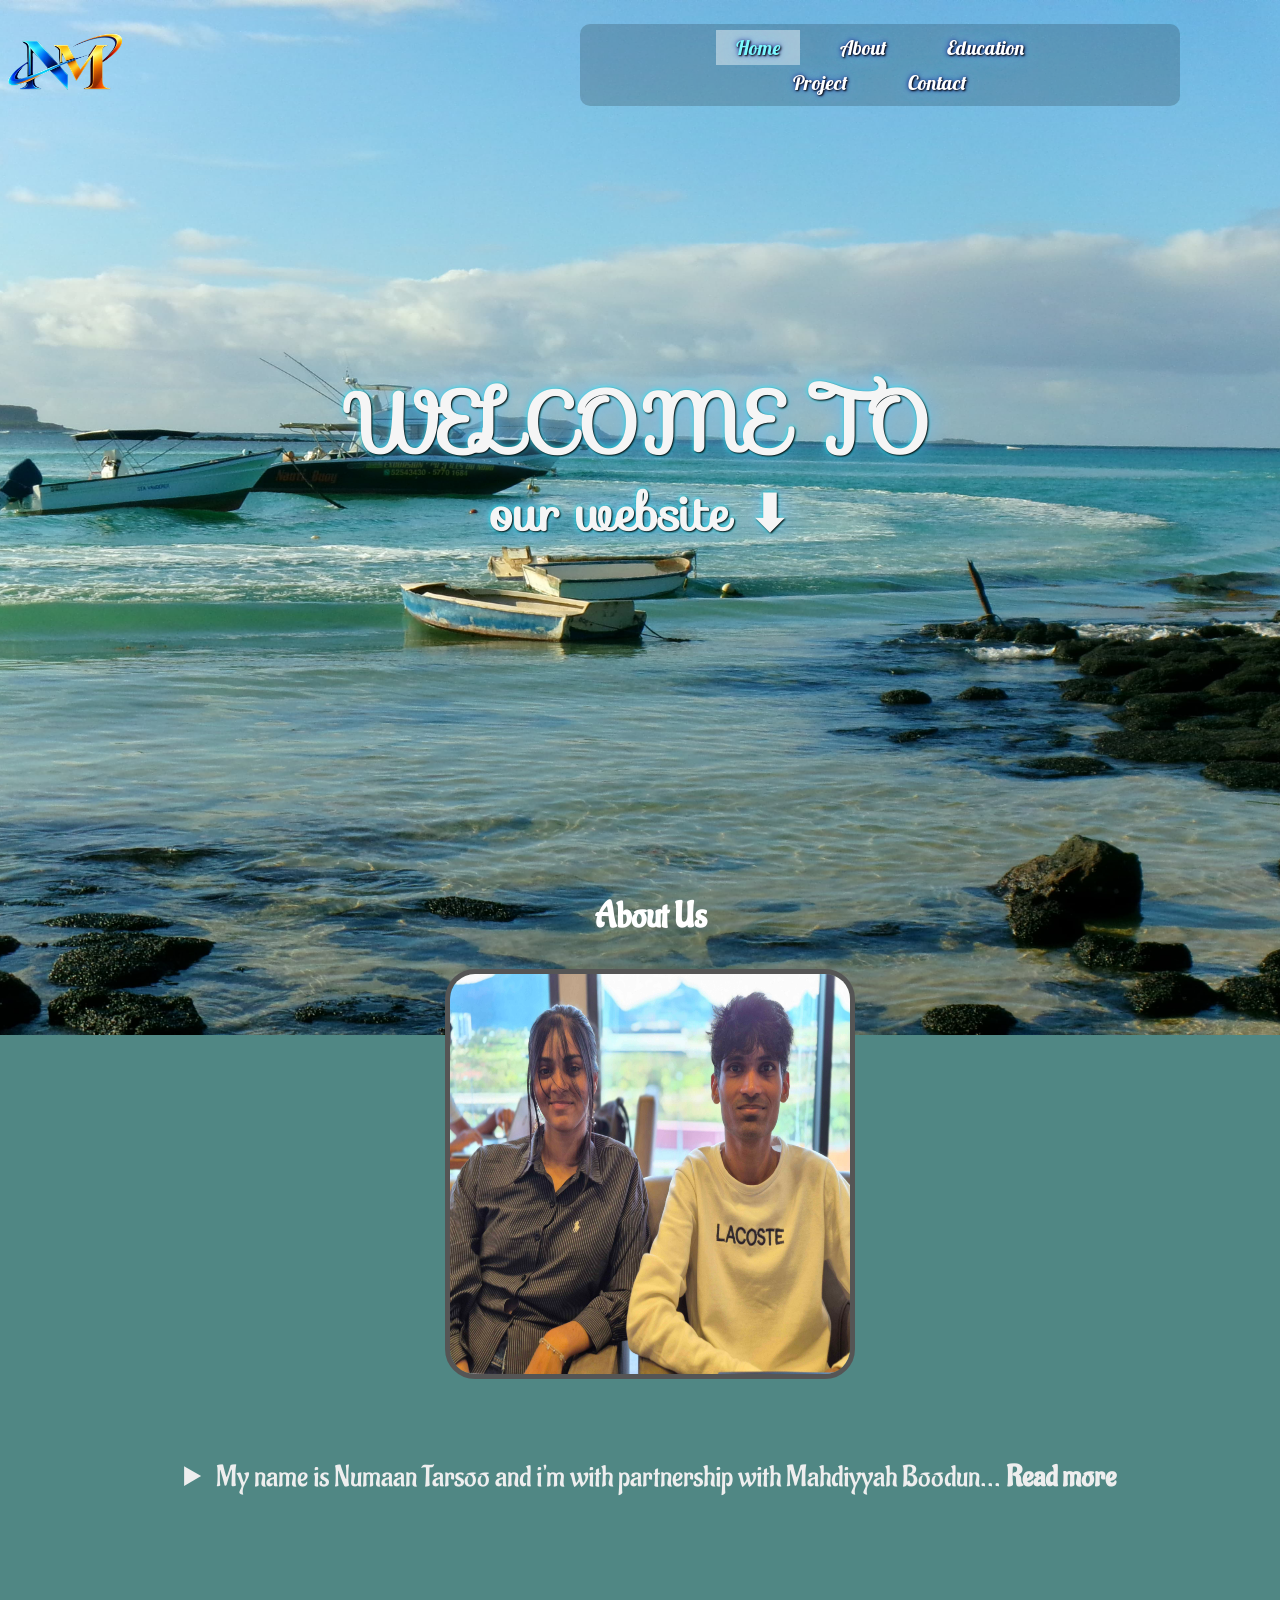
<file: index.html>
<!DOCTYPE html>
  <title>STUDENT PROFILE</title>
  <head>
    <meta name="viewport" content="width=device-width, initial-scale=1.0">
    <link rel="stylesheet" href="HOMEstyles.css">
    <link rel="stylesheet" href="navbar.css">
    <link rel="stylesheet" href="https://fonts.googleapis.com/css?family=Sofia">
    <link href="https://fonts.googleapis.com/css2?family=Lobster&display=swap" rel="stylesheet">
    <link href="https://fonts.googleapis.com/css2?family=Aladin&display=swap" rel="stylesheet">
    <link rel="icon" type="image/x-icon" href="favicon.ico">  
  </head>
  <body style="background-color: #508784;">
    <div class="BG">
      <header>
        <img class="imgLogo" src="NM_Logo.png" alt="logo">
        <nav>
          <ul class="item">                
            <li class="active"><a href="index.html">Home</a></li>
            <li><a href="About.html">About</a></li>
            <li><a href="Education.html">Education</a></li>
            <li><a href="Project.html">Project</a></li>
            <li><a href="Contact.html">Contact</a></li>
          </ul>   
        </nav>
      </header>
      <main>
        <div class="title">
        <h1> WELCOME TO</h1>
      </div>
        <div class="title1">
          <h4>our website ⬇</h4> 
        </div>      
        <section class="abtMe"> 
          <h2>About Us</h2>
           <img class="img1" src="partnership.jpg" alt="banner" style="width: 400px;height:400px;border: 5px solid #555;">  
          <div class="testin">
            <details id="ME" style="margin-top:-20px;text-align: justify;">
              <summary>My name is Numaan Tarsoo and i'm with partnership with Mahdiyyah Boodun... <b>Read more</b></summary>
                <div class="testin">
                 We are currently doing our diploma in Interactive and Digital Media. We love creating and designing new inventions, we use our creative thinking in a good way to be able to communicate important messages through visual communication.
                </div>                 
            </details> 
          </div>
        </section>      
      </main>   
    </div>
  </body>
</html>
</file>
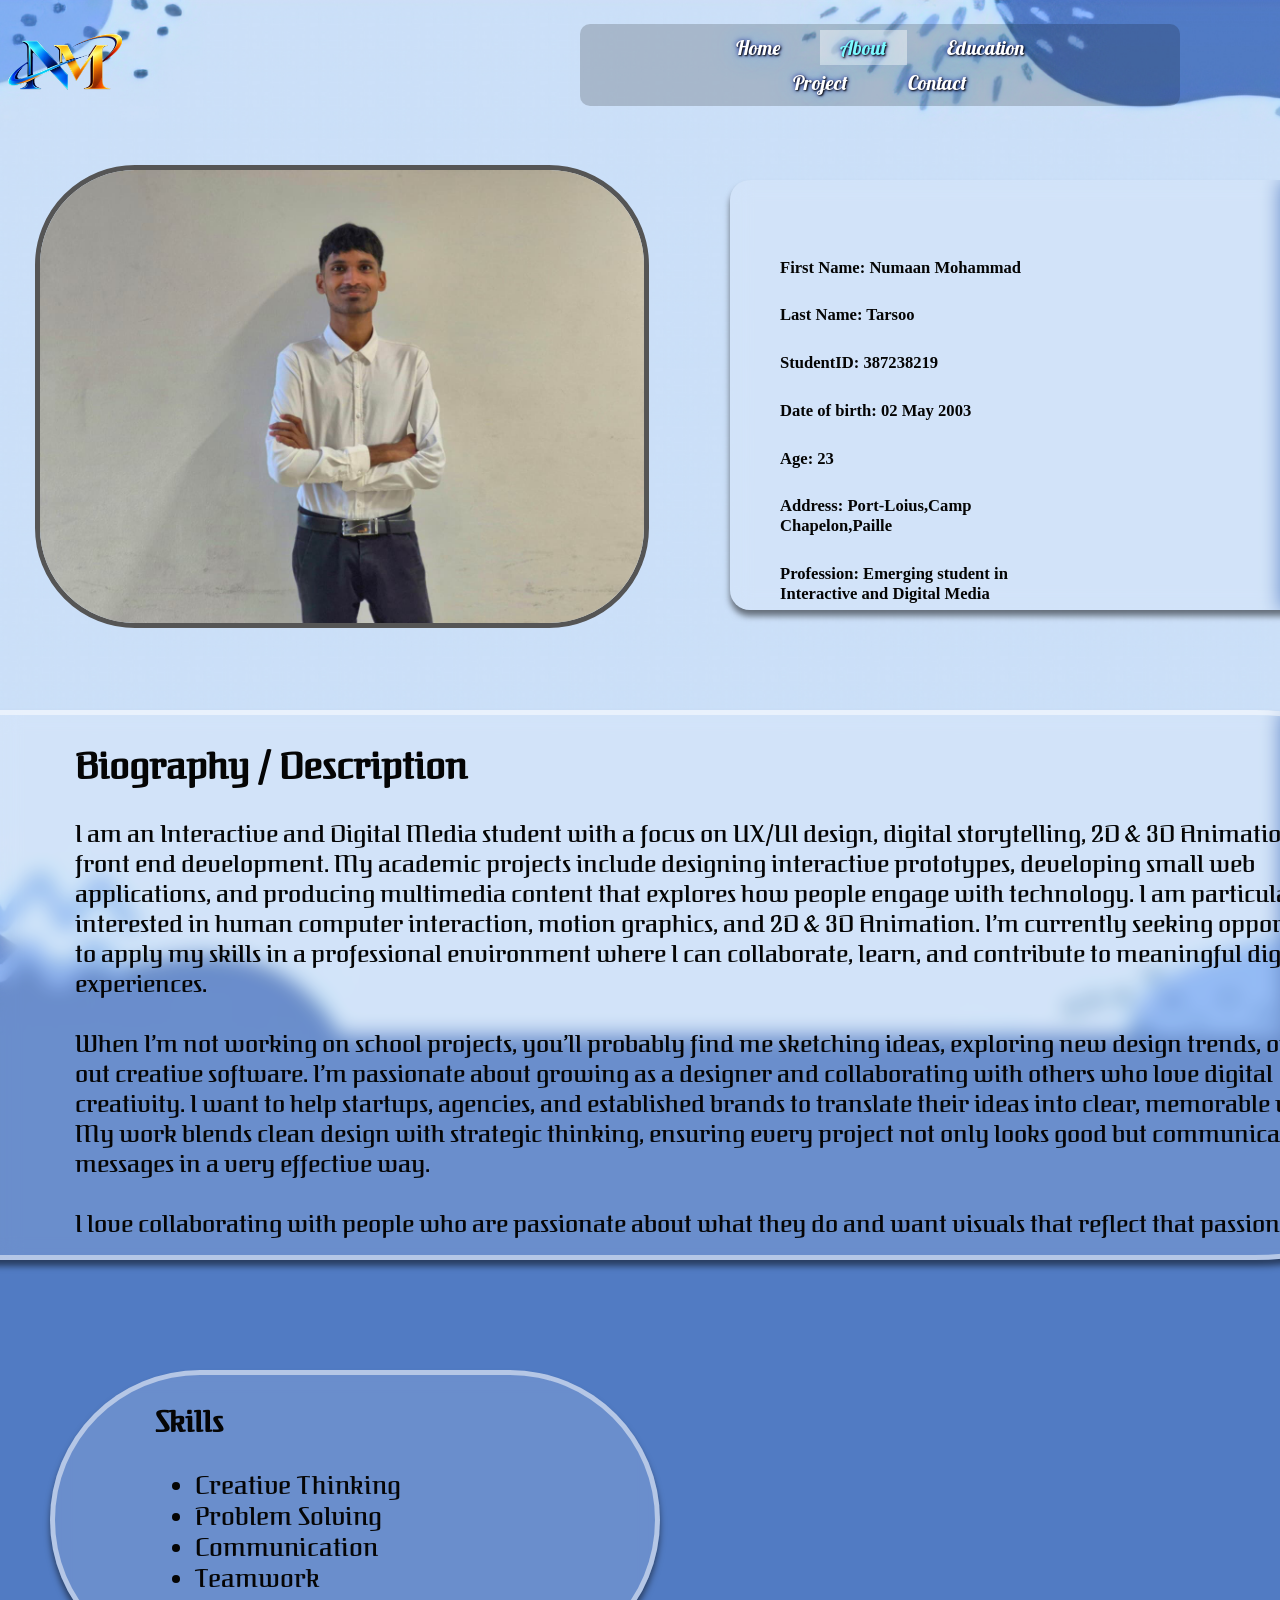
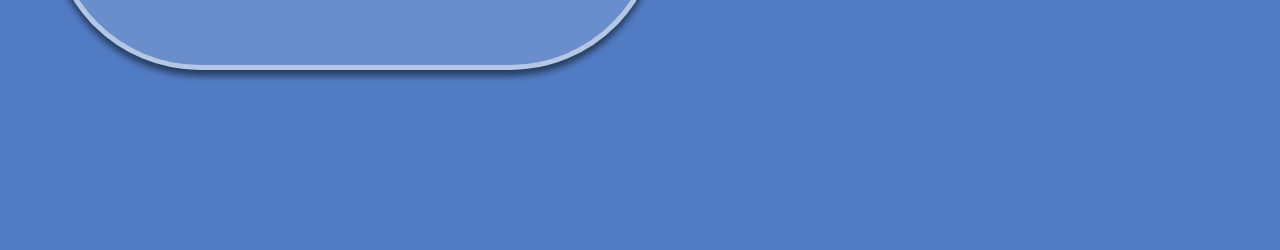
<file: About.html>
<!DOCTYPE html>
    <title>STUDENT PROFILE</title>
    <head>
        <meta name="viewport" content="width=device-width, initial-scale=1.0">
        <link rel="stylesheet" href="ABOUTstyles.css">
        <link rel="stylesheet" href="navbar.css">
        <link href="https://fonts.googleapis.com/css2?family=Federant&display=swap" rel="stylesheet">
        <link href="https://fonts.googleapis.com/css2?family=Lobster&display=swap" rel="stylesheet">
    </head>
    <body style="background-color: #517bc3;">
        <div class="BG">
            <header>
               <img class="imgLogo" src="NM_Logo.png" alt="logo">
               <nav>
                   <ul class="item">         
                           <li><a href="index.html">Home</a></li>
                           <li class="active"><a href="About.html">About</a></li>
                           <li><a href="Education.html">Education</a></li>
                           <li><a href="Project.html">Project</a></li>
                           <li><a href="Contact.html">Contact</a></li>
                   </ul>    
               </nav>
           </header>
           <main>
   
               <section class="profile-image">
                   <img src="moi.jpeg" alt="logo" style="width:80%;height:400;float:left;margin:15px;border-radius:100px;border: 5px solid #555;">
               </section>
       
               <section class="profile-info">
                   <h5 id="yoName">First Name: Numaan Mohammad</h5>
                   <h5>Last Name: Tarsoo</h5>
                   <h5>StudentID: 387238219</h5>
                   <h5>Date of birth: 02 May 2003</h5>
                   <h5>Age: 23</h5>
                   <h5>Address: Port-Loius,Camp Chapelon,Paille</h5>
                   <h5>Profession: Emerging student in Interactive and Digital Media</h5>
               </section>
       
               <section class="bio">
                   <h2 >Biography / Description</h2>
                    <p id="bioContent">I am an Interactive and Digital Media student with a focus on UX/UI design, digital storytelling, 2D & 3D Animation, and front end development. My academic projects include designing interactive prototypes, developing small web applications, and producing multimedia content that explores how people engage with technology. I am particularly interested in human computer interaction, motion graphics, and 2D & 3D Animation. I’m currently seeking opportunities to apply my skills in a professional environment where I can collaborate, learn, and contribute to meaningful digital experiences.<Br>

                     <br>When I’m not working on school projects, you’ll probably find me sketching ideas, exploring new design trends, or testing out creative software. I’m passionate about growing as a designer and collaborating with others who love digital creativity. I want to help startups, agencies, and established brands to translate their ideas into clear, memorable visuals. My work blends clean design with strategic thinking, ensuring every project not only looks good but communicates it messages in a very effective way.
                    <br><br>I love collaborating with people who are passionate about what they do and want visuals that reflect that passion.
                    </p>   
               </section>
       
               <section class =skill>           
                   <h3 id="skills">Skills</h3>
                   <ul>
                       <li>Creative Thinking</li>
                       <li>Problem Solving</li>
                       <li>Communication</li>
                       <li>Teamwork</li>
                   </ul>
               </section>             
           </main>
        </div>

        
    </body>
</html>
</file>
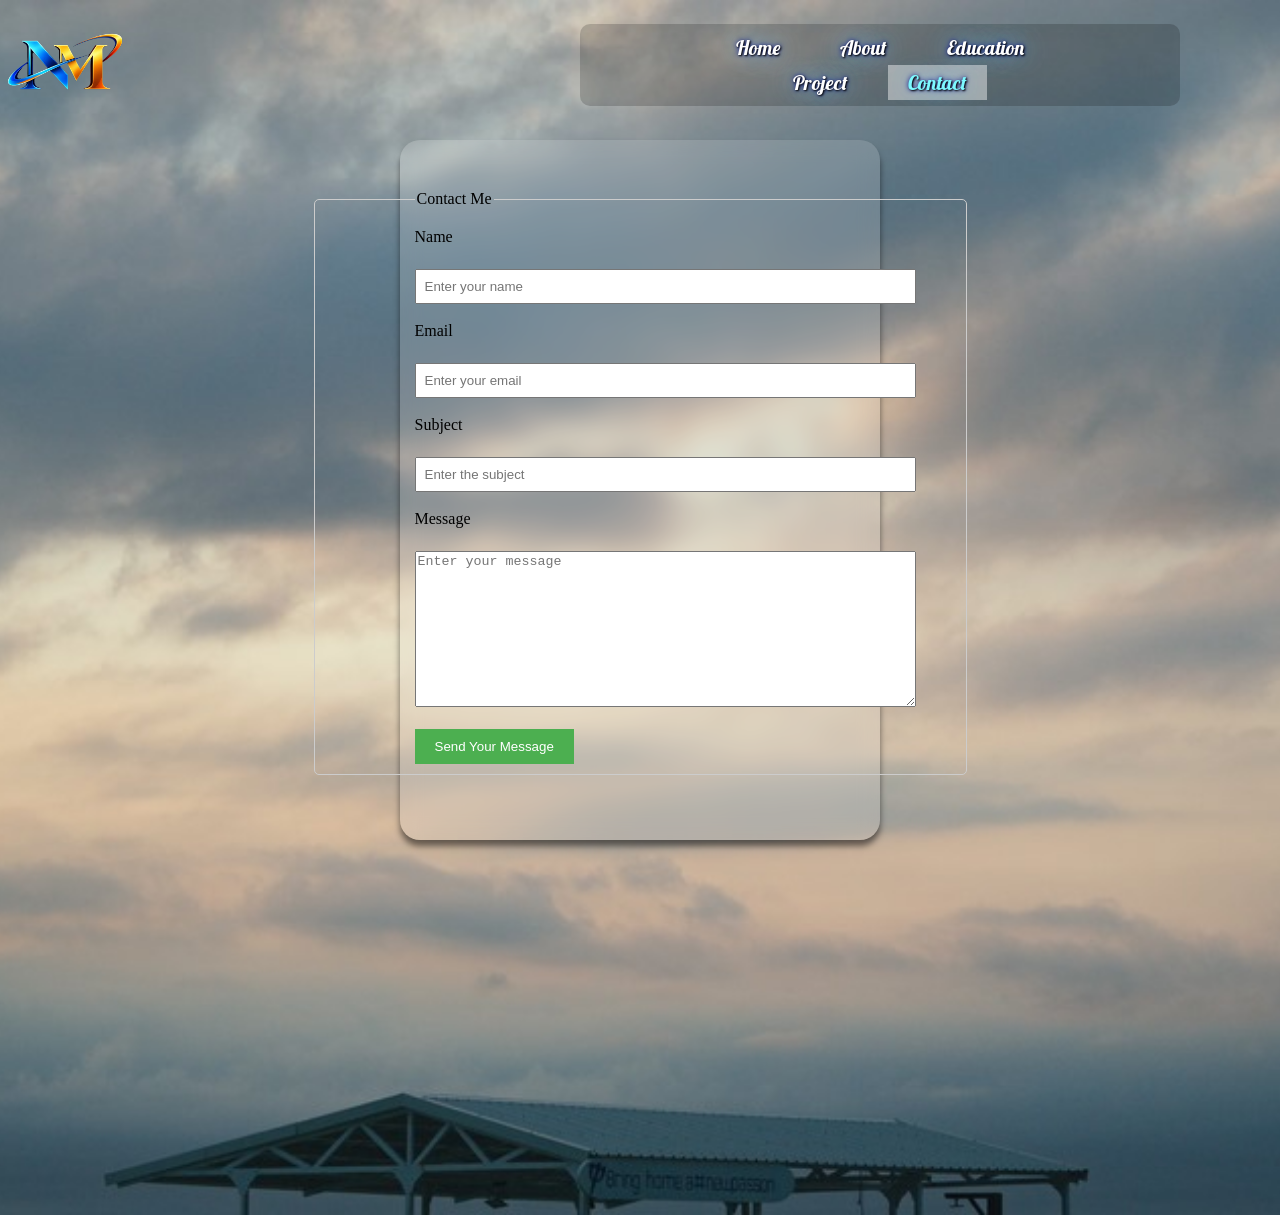
<file: Contact.html>
<!DOCTYPE html>
    <title>STUDENT PROFILE</title>
    <head>
        <meta name="viewport" content="width=device-width, initial-scale=1.0">
        <link rel="stylesheet" href="CONTACTstyles.css">
        <link rel="stylesheet" href="navbar.css">
        <link href="https://fonts.googleapis.com/css2?family=Lobster&display=swap" rel="stylesheet">
    </head>
    <body>
        <div class="BG">

            <header>
               <img class="imgLogo" src="NM_Logo.png" alt="logo">
               <nav>
                   <ul class="item">         
                           <li><a href="index.html">Home</a></li>
                           <li><a href="About.html">About</a></li>
                           <li><a href="Education.html">Education</a></li>
                           <li><a href="Project.html">Project</a></li>
                           <li class="active"><a href="Contact.html">Contact</a></li>
                       </ul>   
               </nav>
           </header>
           <section>

               <form class="center" style="padding-top: 50px; ">
                   <fieldset style="padding-left: 100px;padding-top:20px;padding-bottom: 25;padding-right: 50px; border: 1px solid #ccc; border-radius: 5px; width: 30%;">
                       <legend>Contact Me</legend>
       
                           <label for="fname">Name</label><br>
                           <input type="text" id="fname" name="fname" placeholder="Enter your name"><br><br>
                           <label for="email">Email</label><br>
                           <input type="email" id="email" name="email" placeholder="Enter your email"><br><br>
                           <label for="subject">Subject</label><br>
                           <input type="text" id="subject" name="subject" placeholder="Enter the subject">
                           <br>
                           <br>
                           <label for="message">Message</label><br>
                           <textarea name="message" rows="10" cols="60" placeholder="Enter your message"></textarea>
       
                           <br>
                           <br>
       
                           <button onclick="alert('Message was sent!')" style="background-color: #4CAF50; color: white; padding: 10px 20px; border: none; cursor: pointer;">Send Your Message</button>            
                   </fieldset>
               </form> 
           </section>
        </div>                   
    </body>
</html>
</file>
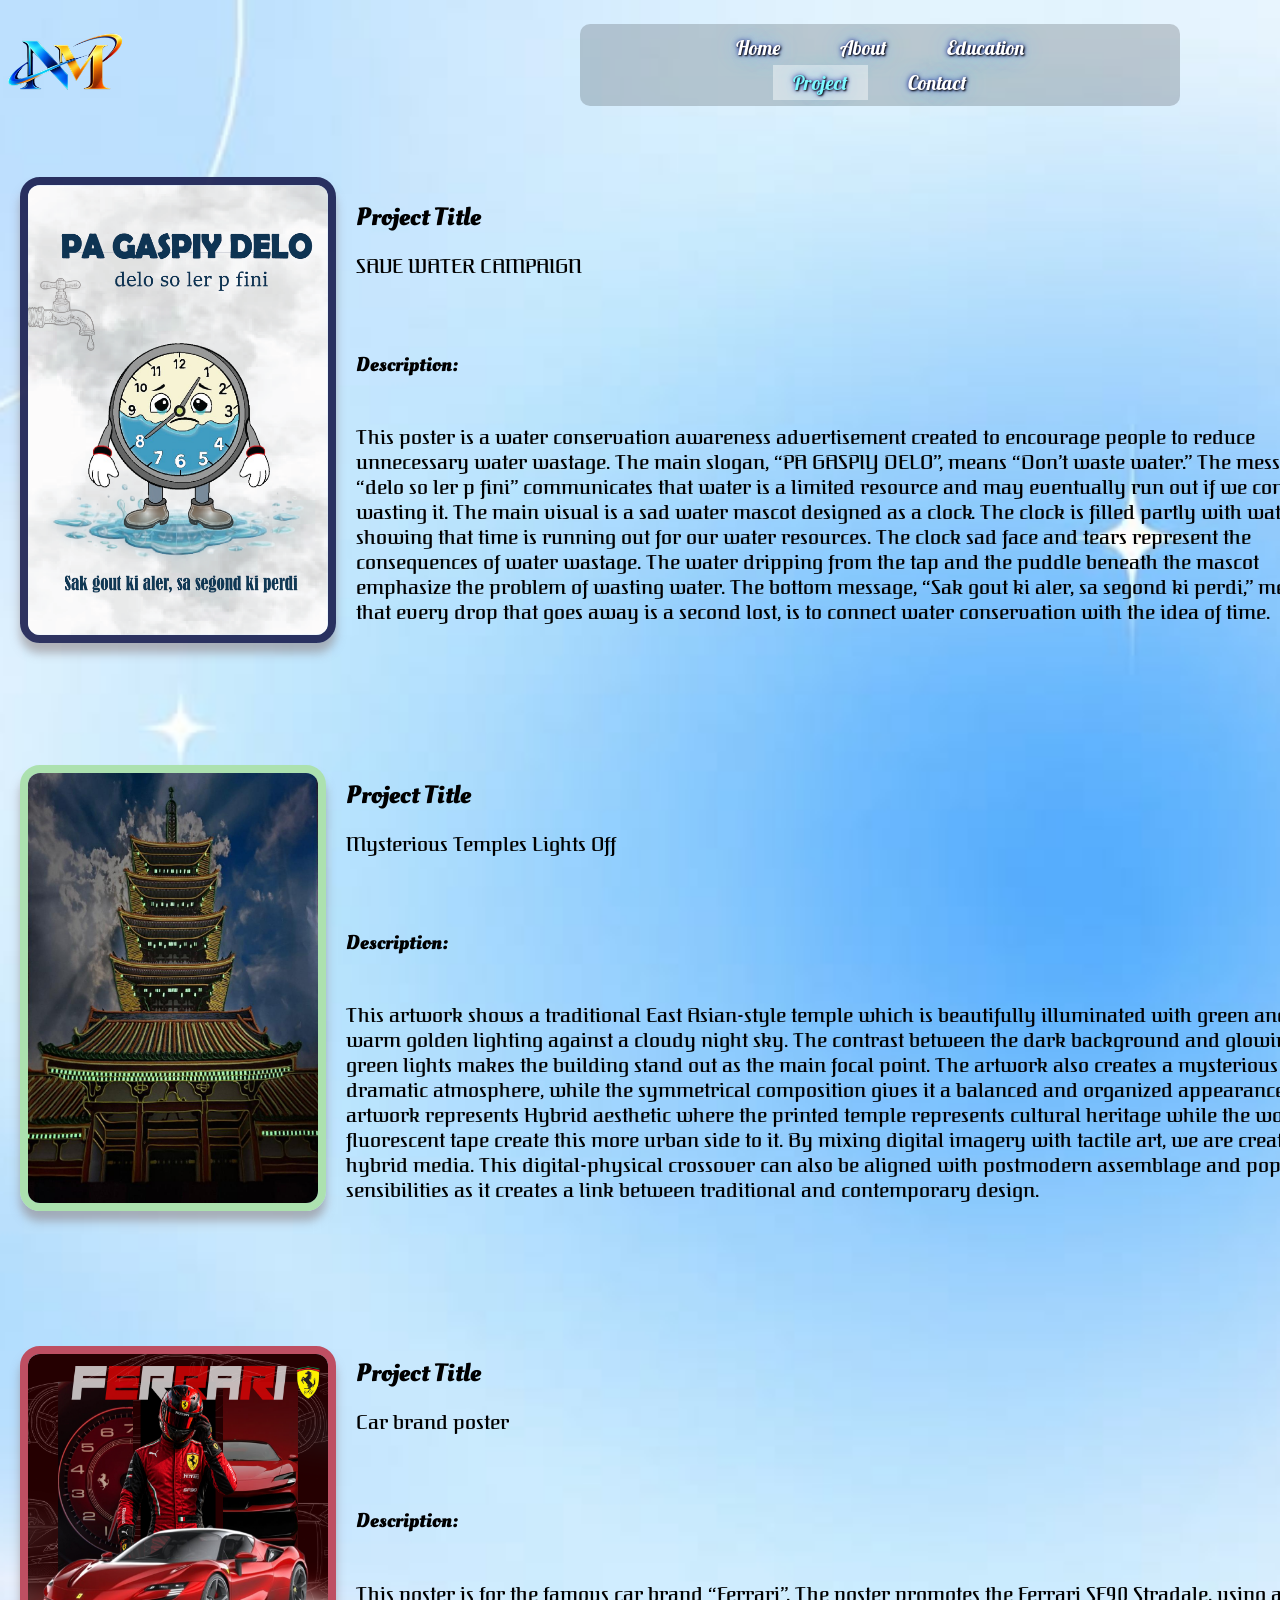
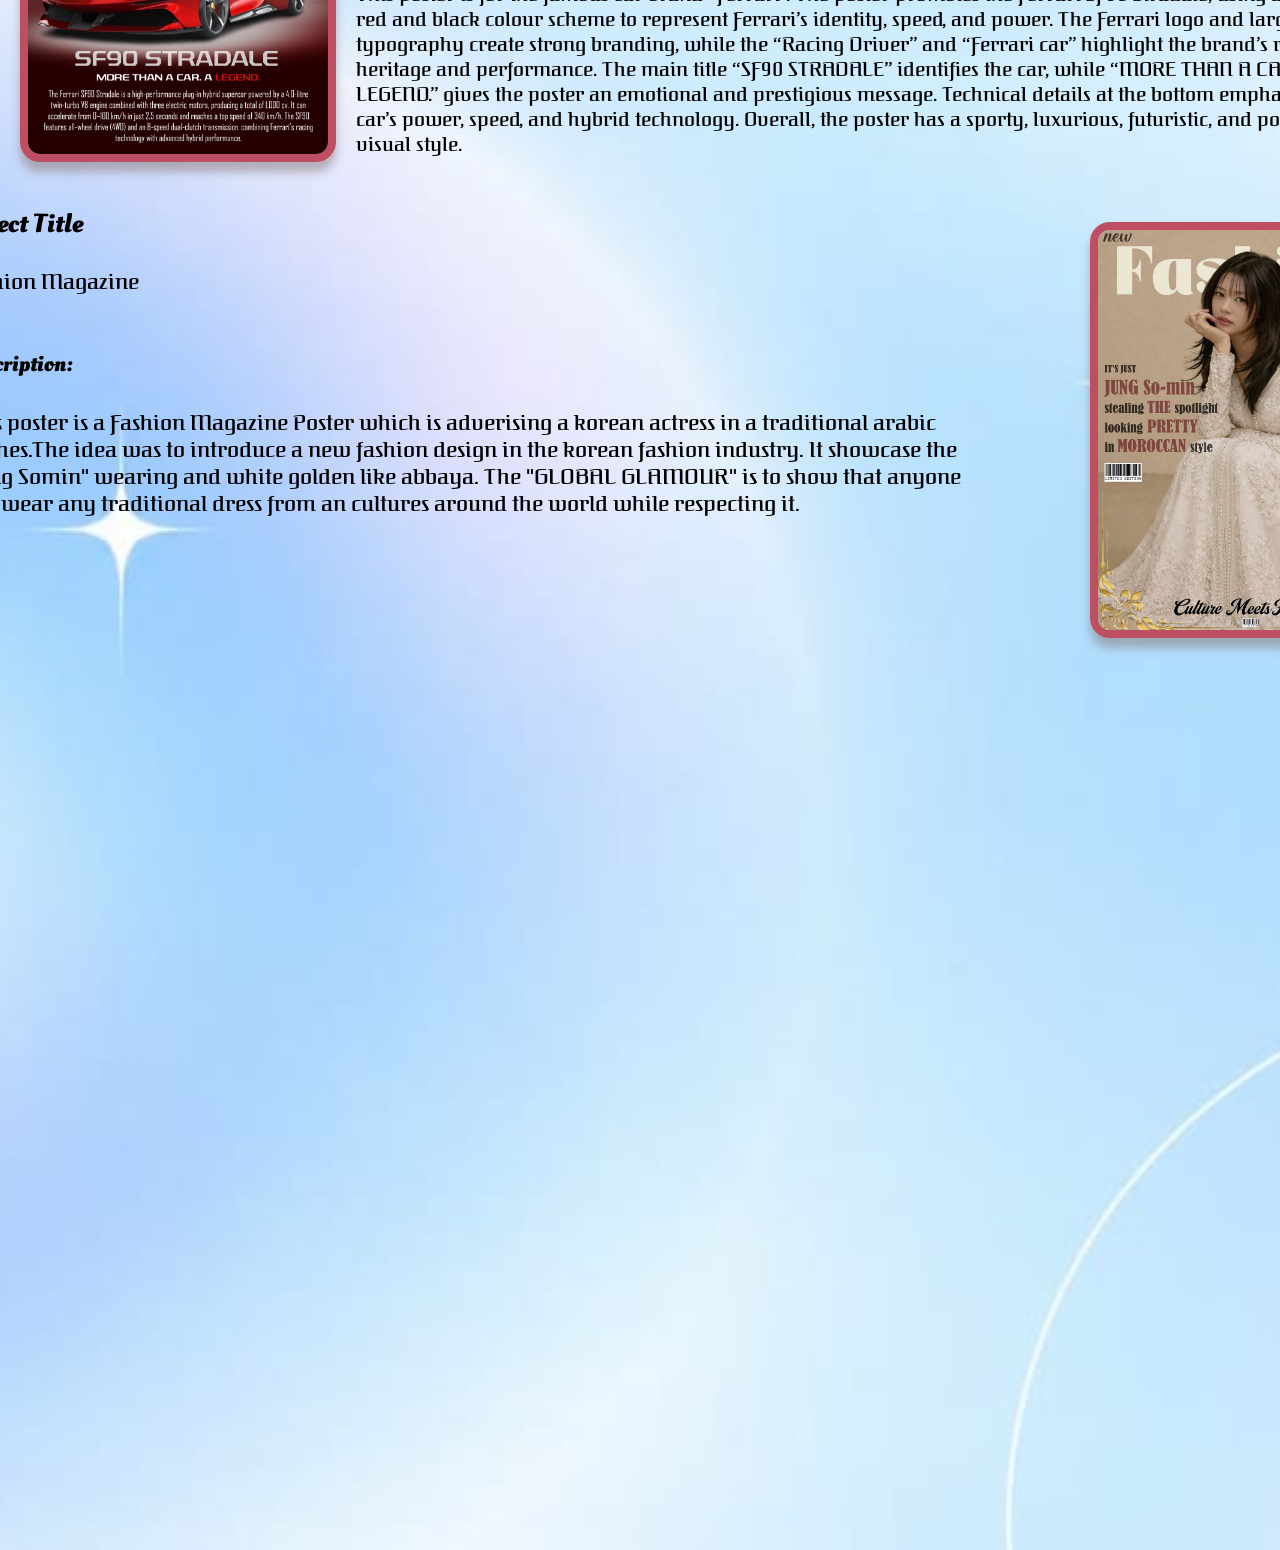
<file: Project.html>
<!DOCTYPE html>
    <title>STUDENT PROFILE</title>
    <head>
        <meta name="viewport" content="width=device-width, initial-scale=1.0">
        <link rel="stylesheet" href="PROJECTstyles.css">
        <link rel="stylesheet" href="navbar.css">
        <link href="https://fonts.googleapis.com/css2?family=Federant&display=swap" rel="stylesheet">
        <link href="https://fonts.googleapis.com/css2?family=Oleo+Script:wght@400;700&display=swap" rel="stylesheet">
        <link href="https://fonts.googleapis.com/css2?family=Lobster&display=swap" rel="stylesheet">
    </head>
    <body>
        <div class="BG">
            <header>
                <img class="imgLogo" src="NM_Logo.png" alt="logo">
                <nav>
                    <ul class="item">         
                        <li><a href="index.html">Home</a></li>
                        <li><a href="About.html">About</a></li>
                        <li><a href="Education.html">Education</a></li>
                        <li class="active"><a href="Project.html">Project</a></li>
                        <li><a href="Contact.html">Contact</a></li>
                    </ul>    
                </nav>
            </header>
            <main>
                <section>
                    <div class="project1">
                     <img class="img1" src="prjct2.png" alt="banner">
                        <div class="tech">
                         <h3 id="prj1">Project Title</h3>
                          <p>SAVE WATER CAMPAIGN</p>
                         <h4 id="tech">Description:</h4>
                         <p>This poster is a water conservation awareness advertisement created to encourage people to reduce unnecessary water wastage.
                            The main slogan, “PA GASPIY DELO”, means “Don’t waste water.” The message “delo so ler p fini” communicates that water is a limited resource and may eventually run out if we continue wasting it.
                            The main visual is a sad water mascot designed as a clock. The clock is filled partly with water, showing that time is running out for our water resources. The clock sad face and tears represent the consequences of water wastage. The water dripping from the tap and the puddle beneath the mascot emphasize the problem of wasting water.
                            The bottom message, “Sak gout ki aler, sa segond ki perdi,” means that every drop that goes away is a second lost, is to connect water conservation with the idea of time.</p>
                        </div>
                    </div> 
                </section>
            <br>
    
            <div class="project1">
              <img class="img2" src="prjct3.jpeg" alt="banner">
            <div class="tech">
              <h3 id="prj2">Project Title</h3>
              <p>Mysterious Temples Lights Off</p>
              <h4>Description:</h4>
              <p>This artwork shows a traditional East Asian-style temple which is beautifully illuminated with green and warm golden lighting against a cloudy night sky.  The contrast between the dark background and glowing green lights makes the building stand out as the main focal point. The artwork also creates a mysterious and dramatic atmosphere, while the symmetrical composition gives it a balanced and organized appearance.The artwork represents Hybrid aesthetic where the printed temple represents cultural
                heritage while the wool and fluorescent tape create this more urban side to it. By mixing
                digital imagery with tactile art, we are creating hybrid media. This digital-physical
                crossover can also be aligned with postmodern assemblage and pop-art sensibilities as it
                creates a link between traditional and contemporary design.</p>
              </div>
            </div>
    
            <br>
            
            <div class="project1">
               <img class="img3" src="projct4.png" alt="banner">
            <div class="tech">
                <h3 id="prj3">Project Title</h3>
                <p>Car brand poster</p>
                <h4>Description:</h4>
                <p>This poster is for the famous car brand “Ferrari”. The poster promotes the Ferrari SF90 Stradale, using a dark red and black colour scheme to represent Ferrari’s identity, speed, and power. The Ferrari logo and large typography create strong branding, while the “Racing Driver” and “Ferrari car” highlight the brand’s racing heritage and performance.
                  The main title “SF90 STRADALE” identifies the car, while “MORE THAN A CAR. A LEGEND.” gives the poster an emotional and prestigious message. Technical details at the bottom emphasize the car’s power, speed, and hybrid technology. Overall, the poster has a sporty, luxurious, futuristic, and powerful visual style. </p>
                </div>

            </div>
            <div class="project4">
               <img class="img4" src="prj4.jpeg" alt="banner">
            <div class="tech4">
                <h3 id="prj4" style="margin-left: -9px;">Project Title</h3>
                <p>Fashion Magazine</p>
                <h4>Description:</h4>
                <p>This poster is a Fashion Magazine Poster which is adverising a korean actress in a traditional arabic clothes.The idea was to introduce a new fashion design in the korean fashion industry. 
                    It showcase the "Jung Somin" wearing and white golden like abbaya. The "GLOBAL GLAMOUR" is to show that anyone can wear any traditional dress from an cultures around the world while respecting it.
                </p>
                </div>
                </div>
            </main>
        </div>
 </body>
</html>
</file>
<file: HOMEstyles.css>
.main{
    max-width: 1200px;
    margin: auto ;
}
.title{
    position: absolute;
    top: 47%;
    left: 50%;
    transform: translate(-50%,-50%);
}
.title h1{
  color: whitesmoke;
  font-family: "Sofia", sans-serif;
  font-size: 80px;  
  text-shadow: 1px 1px 2px black, 0 0 25px #6cbdf4, 0 0 5px #00ffff;
}
.title1{
  padding-top: 180px;
  position: absolute;
  top: 47%;
  left: 50%;
  transform: translate(-50%,-50%);
}
.title1 h4{
  color: whitesmoke;
  font-size: 50px;
  font-family: "Sofia", sans-serif;
  text-shadow: 1px 1px 2px black, 0 0 25px #6cbdf4, 0 0 5px #00ffff;
}
section.abtMe{
  text-align:left;
  font-size: 24px;
  padding-left: 20px;
  justify-content: center;
  height: 900px;
  padding-top: 700px;
  font-family: "Aladin", system-ui;
  font-weight: 400;
  font-style: normal;
 
}
.abtMe{
  display: flex;
  flex-direction: column ;
  justify-content: center;
  align-items: center;
  padding-top: 50px; 
}
#ME {
  text-align: center;
  font-size: 30px;
  color: #eeeeee;
  font-optical-sizing: auto;
  font-weight: weight;
  font-variation-settings: "width" 100;
  justify-content: center;
  font-family: "Aladin", system-ui;
  font-weight: 400;
  font-style: normal;
 }
h2,p{
  color: #fff;
}
 img.img1{
  border-radius: 30px;
  border: 5px solid #555;
  width: 300px;
  margin: 0 auto; 
  margin-bottom: 100px;
 }
.mov{
  padding-top: 500px;
}
.BG{
   background-image: url("Sea.jpeg");
    height: 115vh;
    width: 100%;
    background-size: cover;
    background-position: center;   
}
details{
 align-content: center;
 align-items: center;
 justify-content: center;
 justify-items: center;
 font-size: 50px;
 margin-top: -300px;
}

.testin {
  margin-left: 0;
  text-align: center;
  margin-bottom: 200px;
}





/* Mobile  */
@media (max-width: 768px) {
  .title h1 {
    font-size: 40px;   
    text-shadow: 1px 1px 2px black, 0 0 15px #6cbdf4, 0 0 3px darkblue;
  }

  .title1 h4 {
    font-size: 24px;   
    padding-top: 100px;
  }

  section.abtMe {
    font-size: 16px;   
    padding-top: 200px; 
    height: auto;       
  }

  #ME {
    font-size: 20px;
  }

  img.img1 {
    width: 180px;       
  }

  details {
    font-size: 24px;  
    margin-top: -100px;
  }

  .mov {
    padding-top: 200px;
  }

  .BG {
    height: auto;       
    min-height: 100vh;
  }

  .testin {
    margin-bottom: 100px;
  }
}
</file>
<file: navbar.css>
body{
  margin: 0;
  padding: 0;
}
nav ul{
  list-style-type: none;
  margin: 0;
  padding: 6px 80px;
  overflow: hidden;
  display: flex;              
  flex-wrap: wrap;           
  justify-content: center;    
  align-items: center;        
  border-radius: 10px;
  font-size: 20px;
  font-family: "Lobster", sans-serif;
  font-weight: 400;
  font-style: normal;
  background-color: #0000002e;
  transition: all 0.3s ease;
  text-shadow: 1px 1px 2px black, 0 0 25px #6cbdf4, 0 0 5px darkblue;
}
nav ul li{
  list-style: none;
  margin: 0 10px; 
  display: inline-block;
}
nav ul li a{
  display: block;
  color: #fff;
  text-align: center;
  padding: 5px 20px;
  text-decoration: none; 
  
}
nav ul li a:hover{
  background-color:#e3dac9b2;
  color:#b9f2ff ;
  border-radius: 10px;
}
nav ul li.active a{
    background-color: #ffffff6f;
    color: #7df9ff ;
    
}
header{
  display: flex;
  justify-content: right;
  align-items: center;
  padding-right: 100px;
}

.imgLogo{
  float: left;
  width: 130px;
  height: auto;
  cursor: pointer;
  padding-right: 450px;
}
.item {
flex: 1 1 30%; 
}
</file>
<file: ABOUTstyles.css>
section.skill{
  grid-column-start: 1;
  grid-column-end: 2;
  grid-row-start: 3;
  grid-row-end: 4;
  margin-top: 100px;
  padding-left: 100px;
  width: 500px;
  color:rgb(5, 5, 5)
}
.skill{
  background: rgba(255,255,255,0.15);
  backdrop-filter: blur(10px);
  border: 5px solid  rgba(255,255,255,0.5);
  border-radius: 300px;
  font-family: "Federant", serif;
  font-weight: 400;
  font-style: normal;
  font-size: 25px;
  width: 200px;
  margin-left: 30px;
  height: 290px;
  box-shadow: 0 6px 6px rgba(0,0,0,0.5) 
}
section.bio{
  grid-column-start: 1;
  grid-column-end: 2;
  grid-row-start: 2;
  grid-row-end: 3;
  width: 1300px;
  height: 540px;
  margin-top: 0px;
  padding-left: 350px;
  color:rgb(5, 5, 5) 
}
.bio{
  background: rgba(255,255,255,0.15);
  backdrop-filter: blur(10px);
  border: 5px solid  rgba(255,255,255,0.5);
  border-radius: 300px;
  font-family: "Federant", serif;
  font-weight: 400;
  font-style: normal;
  font-size: 24px;
  padding-right: 150px;
  margin-left: -300px;
  width: -100px;
  height: 200px;
  box-shadow: 0 6px 6px rgba(0,0,0,0.5)
}
section.profile-image{ 
  grid-column-start: 1;
  grid-column-end: 2;
  grid-row-start: 1;
  grid-row-end: 2;
  color:rgb(5, 5, 5)
}
.profile-image{
  width: 50%;
}
section.profile-info{
  grid-column-start: 2;
  grid-column-end: 4;
  grid-row-start: 1;
  grid-row-end: 2;
  padding-top: 50px;
  margin-left: -800px;
  margin-right: 600px;
  margin-top: 30px;
  padding-bottom: 130px;
  padding-left: 50px;
  color:rgb(5, 5, 5)
}
.profile-info{
  background: rgba(255,255,255,0.15);
  backdrop-filter: blur(10px);
  border: 10 px solid  rgba(255,255,255,0.5);
  border-radius: 20px;
  font-size: 20px;
  width: 280px;
  padding-right: 250px;
  margin-left: 300px;
  margin-bottom: 100px;
  height: 250px;
  box-shadow: 0 6px 6px rgba(0,0,0,0.5)
}
main{
  display: grid;
  grid-template-columns: 1fr 2fr;
  grid-template-rows: 1fr 1fr 1fr;
  padding: 20px;
}
.BG{
  background-image: url("aboutImg.jpg");
  height: 115vh;
  width: 100%;
  background-size: cover;
  background-position: center;  
}
</file>
<file: CONTACTstyles.css>
.center {
  display: flex;
  justify-content: center;
  align-items: center;
}
label{
  display: block;
  margin-bottom: 5px;
}
#fname, #lname, #email, #message,#subject {
  width: 100%;
  padding: 8px;
  box-sizing: border-box;
  text-align: left; 
}
.BG{
  background-image: url("bg6.jpeg");
  height: 135vh;
  width: 100%;
  background-size: cover;
  background-position: center; 
}
section{
  border-radius: 20px;
  margin: 10px 400px;
  height: 700px;
  background: rgba(255,255,255,0.15);
  backdrop-filter: blur(10px);
  box-shadow: 0 6px 6px rgba(0,0,0,0.5)
}
</file>
<file: PROJECTstyles.css>
.center {
  display: flex;
  justify-content: center;
  align-items: center;
}
.item {
  flex:100%;
}
.project1{
  display: flex;              
  align-items: center;        
  margin: 20px 0;            
}
.img1{
  width: 300px;
  height: 450px;
  margin-right: 20px;
  margin-left: 20px;
  box-shadow: 0 10px 10px #86737380;
  backdrop-filter: blur(10px);
  border: 8px solid  #000036c9;
  border-radius: 20px;
}
#prj1{
  padding-top: 50px;
}
.img2{
  width: 300px;
  height: 430px;
  margin-right: 20px;
  margin-left: 20px; 
  box-shadow: 0 10px 10px #86737380;
  backdrop-filter: blur(10px);
  border: 8px solid  #ace1af;
  border-radius: 20px;
}
#prj2{
  padding-top: 50px;
}
.img3{
  width: 300px;
  height: 400px;
  margin-right: 20px;
  margin-left: 20px;
  backdrop-filter: blur(10px);
  box-shadow: 0 10px 10px #86737380;
  border: 8px solid  #be4f62;
  border-radius: 20px;
}
#prj3{
  padding-top: 50px;
}
.project1 h3 {
  font-family: "Oleo Script", system-ui;
  font-weight: 700;
  font-size: 25px;
  font-style: normal;
  margin: 0;              
}
.img4{
  width: 300px;
  height: 400px;
  margin-right: -1150px;
  margin-left: 1090px;
  backdrop-filter: blur(10px);
  box-shadow: 0 10px 10px #86737380;
  border: 8px solid  #be4f62;
  border-radius: 20px;
}
#prj4{
  padding-top: 100px;
}
.project1 h3 {
  font-family: "Oleo Script", system-ui;
  font-weight: 700;
  font-size: 25px;
  font-style: normal;
  margin: 0;   
    

}

.tech{
  font-size: 20px;
  display: flex;
  flex-direction: column;
  font-family: "Oleo Script", system-ui;
  font-weight: 700;
  font-style: normal;
  
}
p{
  padding-bottom: 25px;
  display: flex;
  font-family: "Federant", serif;
  font-weight: 400;
  font-style: normal;
  width: 1000px;
  
}
.BG{
  background-image: url("bg5.jpg");
  height: 350vh;
  width: 100%;
  background-size: cover;
  background-position: center; 
}
.project4{
  display: flex;              
  align-items: left;        
  margin-right: -200px;    
}

.tech4{
   position: absolute;
    left:36%;
    padding-top: 200px;
    transform: translate(-50%,-50%);
    font-family: "Oleo Script", system-ui;
    font-weight: 700;
    font-size: 22px;
    font-style: normal;
    margin: 0;  
}
</file>
